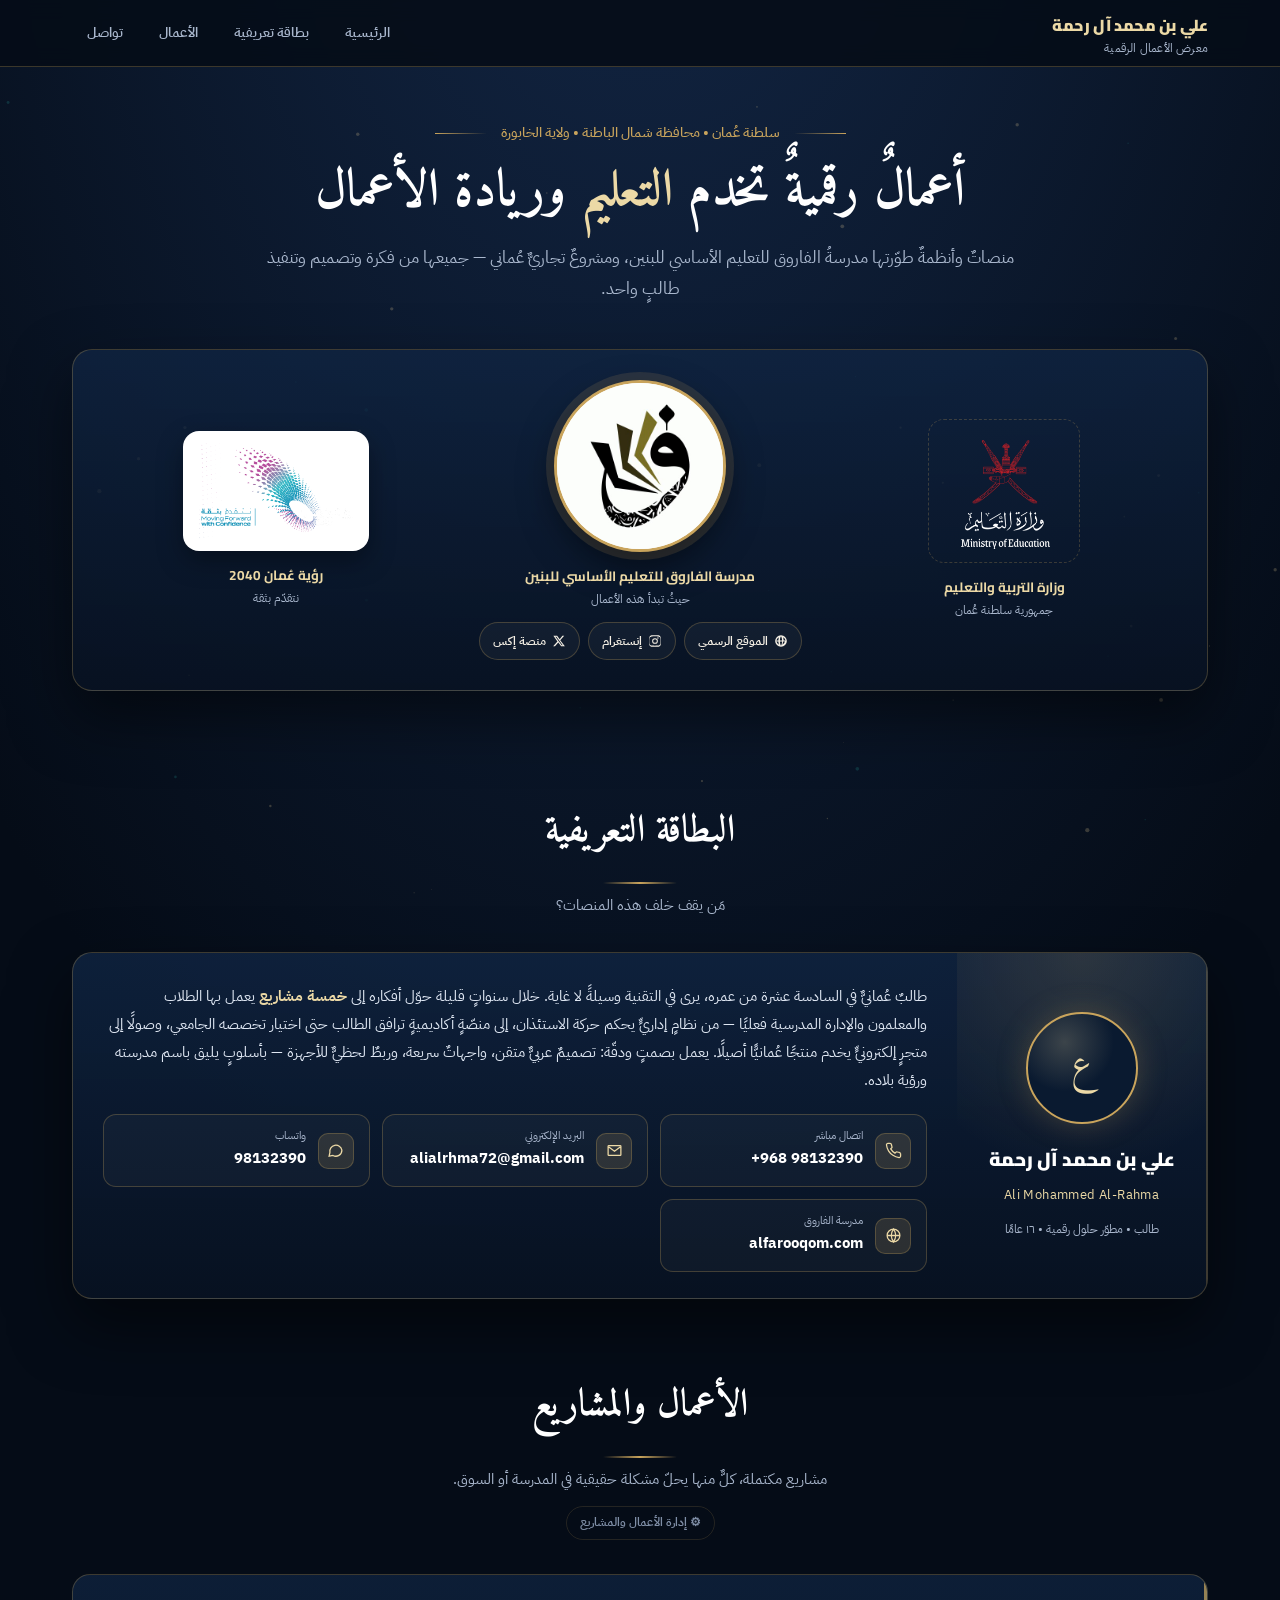
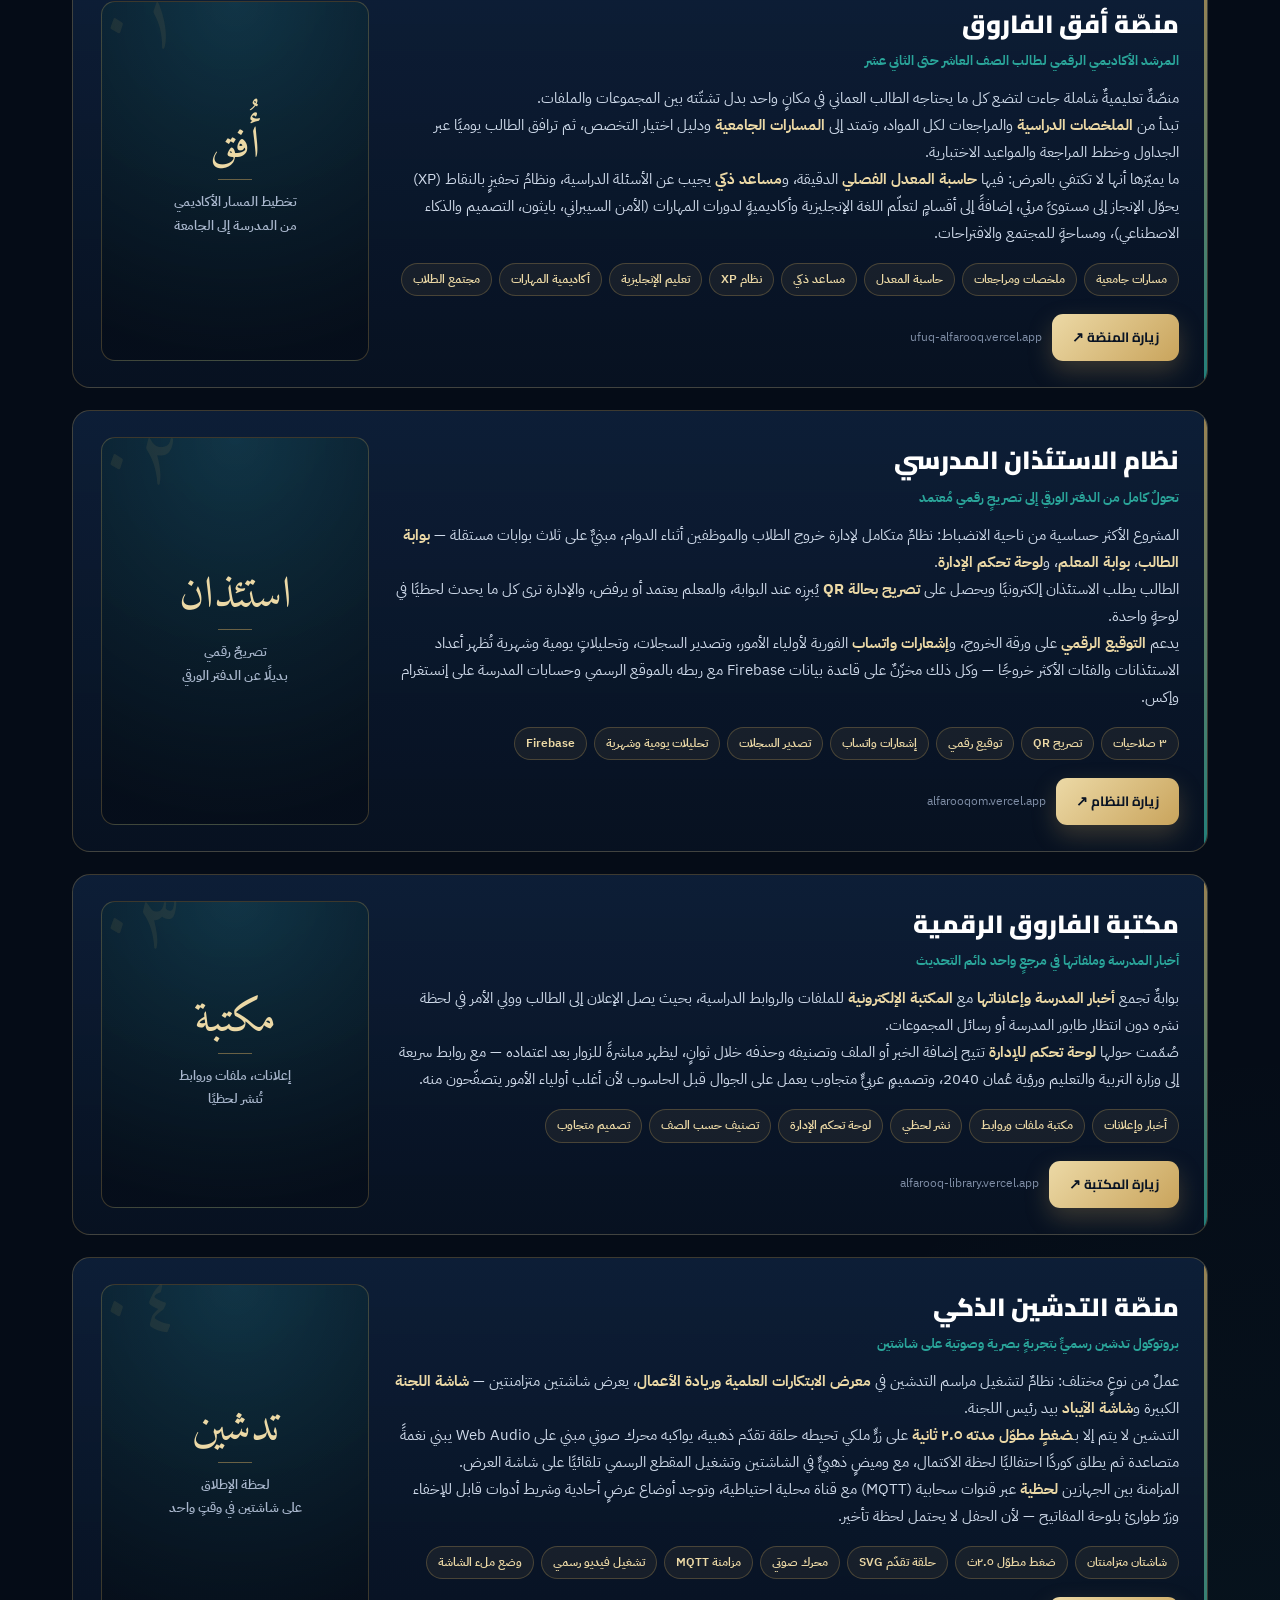
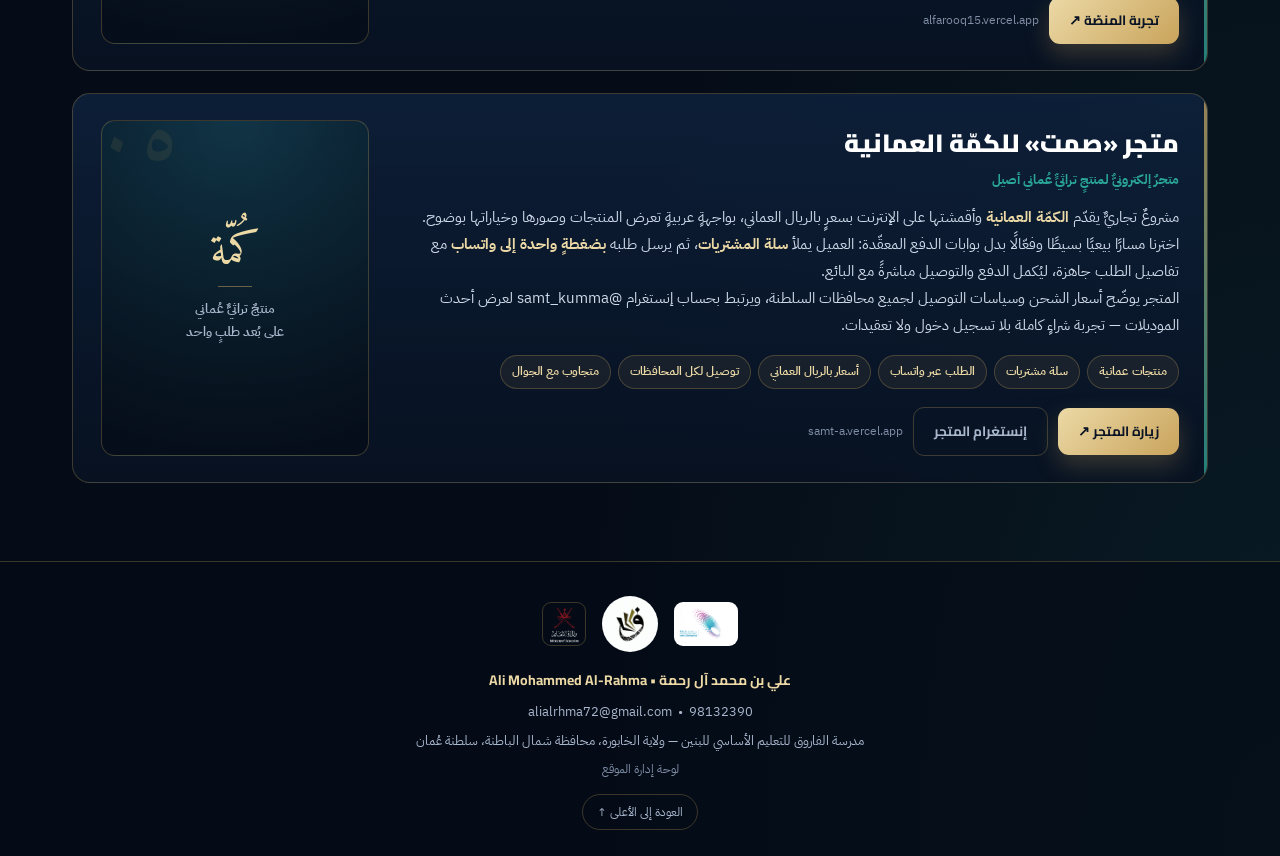
<file: Alfarooq-Portfolio/index.html>
<!DOCTYPE html>
<html lang="ar" dir="rtl">
<head>
<meta charset="UTF-8" />
<meta name="viewport" content="width=device-width, initial-scale=1.0" />
<title>علي بن محمد آل رحمة | الأعمال الرقمية</title>
<meta name="description" content="معرض أعمال علي بن محمد آل رحمة — حلول رقمية تعليمية وتجارية لمدرسة الفاروق للتعليم الأساسي للبنين بولاية الخابورة في سلطنة عُمان." />
<link rel="preconnect" href="https://fonts.googleapis.com">
<link rel="preconnect" href="https://fonts.gstatic.com" crossorigin>
<link href="https://fonts.googleapis.com/css2?family=Amiri:wght@400;700&family=Cairo:wght@400;600;700;900&family=IBM+Plex+Sans+Arabic:wght@400;500;700&display=swap" rel="stylesheet">
<link rel="stylesheet" href="assets/site.css">
</head>
<body>
<canvas id="dust"></canvas>

<nav>
  <div class="nav-inner">
    <div class="brand">علي بن محمد آل رحمة<span>معرض الأعمال الرقمية</span></div>
    <div class="nav-links">
      <a href="#home">الرئيسية</a>
      <a href="#about">بطاقة تعريفية</a>
      <a href="#works">الأعمال</a>
      <a href="#contact">تواصل</a>
    </div>
  </div>
</nav>

<header class="hero" id="home">
  <div class="wrap">
    <div class="region">سلطنة عُمان • محافظة شمال الباطنة • ولاية الخابورة</div>
    <h1>أعمالٌ رقميةٌ تخدم <em>التعليم</em> وريادة الأعمال</h1>
    <p class="lead">منصاتٌ وأنظمةٌ طوّرتها مدرسةُ الفاروق للتعليم الأساسي للبنين، ومشروعٌ تجاريٌّ عُماني — جميعها من فكرة وتصميم وتنفيذ طالبٍ واحد.</p>

    <div class="logos rv">
      <div class="logo-cell side">
        <a class="plate plate-dark" href="https://www.moe.gov.om/" target="_blank" rel="noopener" aria-label="وزارة التربية والتعليم">
          <img src="assets/logo-ministry.png" alt="شعار وزارة التربية والتعليم">
        </a>
        <div>
          <div class="logo-label">وزارة التربية والتعليم</div>
          <div class="logo-sub">جمهورية سلطنة عُمان</div>
        </div>
      </div>

      <div class="logo-cell main">
        <div class="plate">
          <img src="assets/logo-alfarooq.jpg" alt="شعار مدرسة الفاروق للتعليم الأساسي للبنين">
        </div>
        <div>
          <div class="logo-label">مدرسة الفاروق للتعليم الأساسي للبنين</div>
          <div class="logo-sub">حيثُ تبدأ هذه الأعمال</div>
        </div>
        <div class="social">
          <a href="https://alfarooqom.com/" target="_blank" rel="noopener">
            <svg viewBox="0 0 24 24"><path d="M12 2a10 10 0 100 20 10 10 0 000-20zm7.9 9h-3.4a15.6 15.6 0 00-1.1-5.3A8 8 0 0119.9 11zM12 4c.9 1.3 1.7 3.5 1.9 7h-3.8c.2-3.5 1-5.7 1.9-7zM4.1 13h3.4c.1 2 .5 3.8 1.1 5.3A8 8 0 014.1 13zm3.4-2H4.1a8 8 0 014.5-5.3A15.6 15.6 0 007.5 11zM12 20c-.9-1.3-1.7-3.5-1.9-7h3.8c-.2 3.5-1 5.7-1.9 7zm2.4-1.7c.6-1.5 1-3.3 1.1-5.3h3.4a8 8 0 01-4.5 5.3z"/></svg>
            الموقع الرسمي
          </a>
          <a href="https://www.instagram.com/edugovnbt2403/?hl=ar" target="_blank" rel="noopener">
            <svg viewBox="0 0 24 24"><path d="M12 2.2c3.2 0 3.6 0 4.9.1 1.2.1 1.8.2 2.2.4.6.2 1 .5 1.4.9.4.4.7.8.9 1.4.2.4.4 1 .4 2.2.1 1.3.1 1.7.1 4.9s0 3.6-.1 4.9c0 1.2-.2 1.8-.4 2.2-.2.6-.5 1-.9 1.4-.4.4-.8.7-1.4.9-.4.2-1 .4-2.2.4-1.3.1-1.7.1-4.9.1s-3.6 0-4.9-.1c-1.2 0-1.8-.2-2.2-.4-.6-.2-1-.5-1.4-.9-.4-.4-.7-.8-.9-1.4-.2-.4-.4-1-.4-2.2C2.2 15.6 2.2 15.2 2.2 12s0-3.6.1-4.9c0-1.2.2-1.8.4-2.2.2-.6.5-1 .9-1.4.4-.4.8-.7 1.4-.9.4-.2 1-.4 2.2-.4C8.4 2.2 8.8 2.2 12 2.2zm0 1.8c-3.1 0-3.5 0-4.7.1-1.1 0-1.7.2-2.1.4-.5.2-.9.4-1.2.8-.4.4-.6.7-.8 1.2-.2.4-.3 1-.4 2.1C2.6 9.8 2.6 10.2 2.6 12s0 2.2.1 3.4c0 1.1.2 1.7.4 2.1.2.5.4.9.8 1.2.4.4.7.6 1.2.8.4.2 1 .3 2.1.4 1.2.1 1.6.1 4.7.1s3.5 0 4.7-.1c1.1 0 1.7-.2 2.1-.4.5-.2.9-.4 1.2-.8.4-.4.6-.7.8-1.2.2-.4.3-1 .4-2.1.1-1.2.1-1.6.1-3.4s0-2.2-.1-3.4c0-1.1-.2-1.7-.4-2.1-.2-.5-.4-.9-.8-1.2-.4-.4-.7-.6-1.2-.8-.4-.2-1-.3-2.1-.4-1.2-.1-1.6-.1-4.7-.1zm0 3.1a4.9 4.9 0 110 9.8 4.9 4.9 0 010-9.8zm0 8.1a3.2 3.2 0 100-6.4 3.2 3.2 0 000 6.4zm6.2-8.3a1.1 1.1 0 11-2.3 0 1.1 1.1 0 012.3 0z"/></svg>
            إنستغرام
          </a>
          <a href="https://x.com/EduGovNbt2403?lang=ar" target="_blank" rel="noopener">
            <svg viewBox="0 0 24 24"><path d="M17.8 3h3.1l-6.8 7.8L22 21h-6.3l-4.9-6.4L5.1 21H2l7.3-8.3L2.4 3h6.4l4.4 5.8L17.8 3zm-1.1 16.1h1.7L7.5 4.8H5.7l11 14.3z"/></svg>
            منصة إكس
          </a>
        </div>
      </div>

      <div class="logo-cell side">
        <a class="plate" href="https://www.oman2040.om/" target="_blank" rel="noopener" aria-label="رؤية عُمان 2040">
          <img src="assets/logo-vision2040.png" alt="شعار رؤية عُمان 2040 — نتقدم بثقة">
        </a>
        <div>
          <div class="logo-label">رؤية عُمان 2040</div>
          <div class="logo-sub">نتقدّم بثقة</div>
        </div>
      </div>
    </div>
  </div>
</header>

<main class="wrap">

  <section class="sec" id="about">
    <div class="sec-head rv">
      <h2>البطاقة التعريفية</h2>
      <div class="rule"></div>
      <p>مَن يقف خلف هذه المنصات؟</p>
    </div>

    <div class="idcard rv">
      <div class="id-side">
        <div class="monogram">ع</div>
        <div class="ar">علي بن محمد آل رحمة</div>
        <div class="en">Ali Mohammed Al-Rahma</div>
        <div class="role">طالب • مطوّر حلول رقمية • ١٦ عامًا</div>
      </div>
      <div class="id-body">
        <p class="bio">
          طالبٌ عُمانيٌّ في السادسة عشرة من عمره، يرى في التقنية وسيلةً لا غاية. خلال سنواتٍ قليلة حوّل أفكاره إلى <strong>خمسة مشاريع</strong>
          يعمل بها الطلاب والمعلمون والإدارة المدرسية فعليًا — من نظامٍ إداريٍّ يحكم حركة الاستئذان، إلى منصّةٍ أكاديميةٍ ترافق الطالب حتى اختيار تخصصه الجامعي،
          وصولًا إلى متجرٍ إلكترونيٍّ يخدم منتجًا عُمانيًّا أصيلًا.
          يعمل بصمتٍ ودقّة: تصميمٌ عربيٌّ متقن، واجهاتٌ سريعة، وربطٌ لحظيٌّ للأجهزة — بأسلوبٍ يليق باسم مدرسته ورؤية بلاده.
        </p>
        <div class="contacts" id="contact">
          <a class="contact" href="tel:+96898132390">
            <span class="ic"><svg viewBox="0 0 24 24"><path d="M22 16.9v3a2 2 0 01-2.2 2 19.8 19.8 0 01-8.6-3.1 19.5 19.5 0 01-6-6A19.8 19.8 0 012.1 4.2 2 2 0 014.1 2h3a2 2 0 012 1.7c.1 1 .4 1.9.7 2.8a2 2 0 01-.5 2.1L8.1 9.7a16 16 0 006 6l1.1-1.1a2 2 0 012.1-.5c.9.3 1.8.6 2.8.7a2 2 0 011.7 2z"/></svg></span>
            <span><small>اتصال مباشر</small><b>‎+968 98132390</b></span>
          </a>
          <a class="contact" href="mailto:alialrhma72@gmail.com">
            <span class="ic"><svg viewBox="0 0 24 24"><path d="M4 5h16a1 1 0 011 1v12a1 1 0 01-1 1H4a1 1 0 01-1-1V6a1 1 0 011-1zm0 2l8 6 8-6"/></svg></span>
            <span><small>البريد الإلكتروني</small><b>alialrhma72@gmail.com</b></span>
          </a>
          <a class="contact" href="https://wa.me/96898132390" target="_blank" rel="noopener">
            <span class="ic"><svg viewBox="0 0 24 24"><path d="M21 11.5a8.5 8.5 0 01-12.6 7.5L3 20l1.1-5.2A8.5 8.5 0 1121 11.5z"/></svg></span>
            <span><small>واتساب</small><b>98132390</b></span>
          </a>
          <a class="contact" href="https://alfarooqom.com/" target="_blank" rel="noopener">
            <span class="ic"><svg viewBox="0 0 24 24"><circle cx="12" cy="12" r="9"/><path d="M3 12h18M12 3a15 15 0 010 18 15 15 0 010-18z"/></svg></span>
            <span><small>مدرسة الفاروق</small><b>alfarooqom.com</b></span>
          </a>
        </div>
      </div>
    </div>
  </section>

  <section class="sec" id="works">
    <div class="sec-head rv">
      <h2>الأعمال والمشاريع</h2>
      <div class="rule"></div>
      <p>مشاريع مكتملة، كلٌّ منها يحلّ مشكلة حقيقية في المدرسة أو السوق.</p>
      <a class="manage" href="admin.html">⚙ إدارة الأعمال والمشاريع</a>
    </div>
    <div class="works" id="worksMount"></div>
  </section>
</main>

<footer>
  <div class="wrap">
    <div class="f-logos">
      <img src="assets/logo-vision2040.png" alt="رؤية عُمان 2040">
      <img class="round" src="assets/logo-alfarooq-sm.jpg" alt="مدرسة الفاروق">
      <img class="on-dark" src="assets/logo-ministry.png" alt="وزارة التربية والتعليم">
    </div>
    <div class="made">علي بن محمد آل رحمة • Ali Mohammed Al-Rahma</div>
    <p>
      <a href="tel:+96898132390" style="text-decoration:none">98132390</a> &nbsp;•&nbsp;
      <a href="mailto:alialrhma72@gmail.com" style="text-decoration:none">alialrhma72@gmail.com</a>
    </p>
    <p style="margin-top:6px">مدرسة الفاروق للتعليم الأساسي للبنين — ولاية الخابورة، محافظة شمال الباطنة، سلطنة عُمان</p>
    <p style="margin-top:6px;font-size:11.5px"><a href="admin.html" style="color:#7f8ea6;text-decoration:none">لوحة إدارة الموقع</a></p>
    <a class="top" href="#home">العودة إلى الأعلى ↑</a>
  </div>
</footer>

<script src="assets/site.js"></script>
<script src="assets/works.js"></script>
<script>
  renderWorks(window.PORTFOLIO.works, document.getElementById('worksMount'));
  observeReveal(document);
  startDust();
</script>
</body>
</html>
</file>
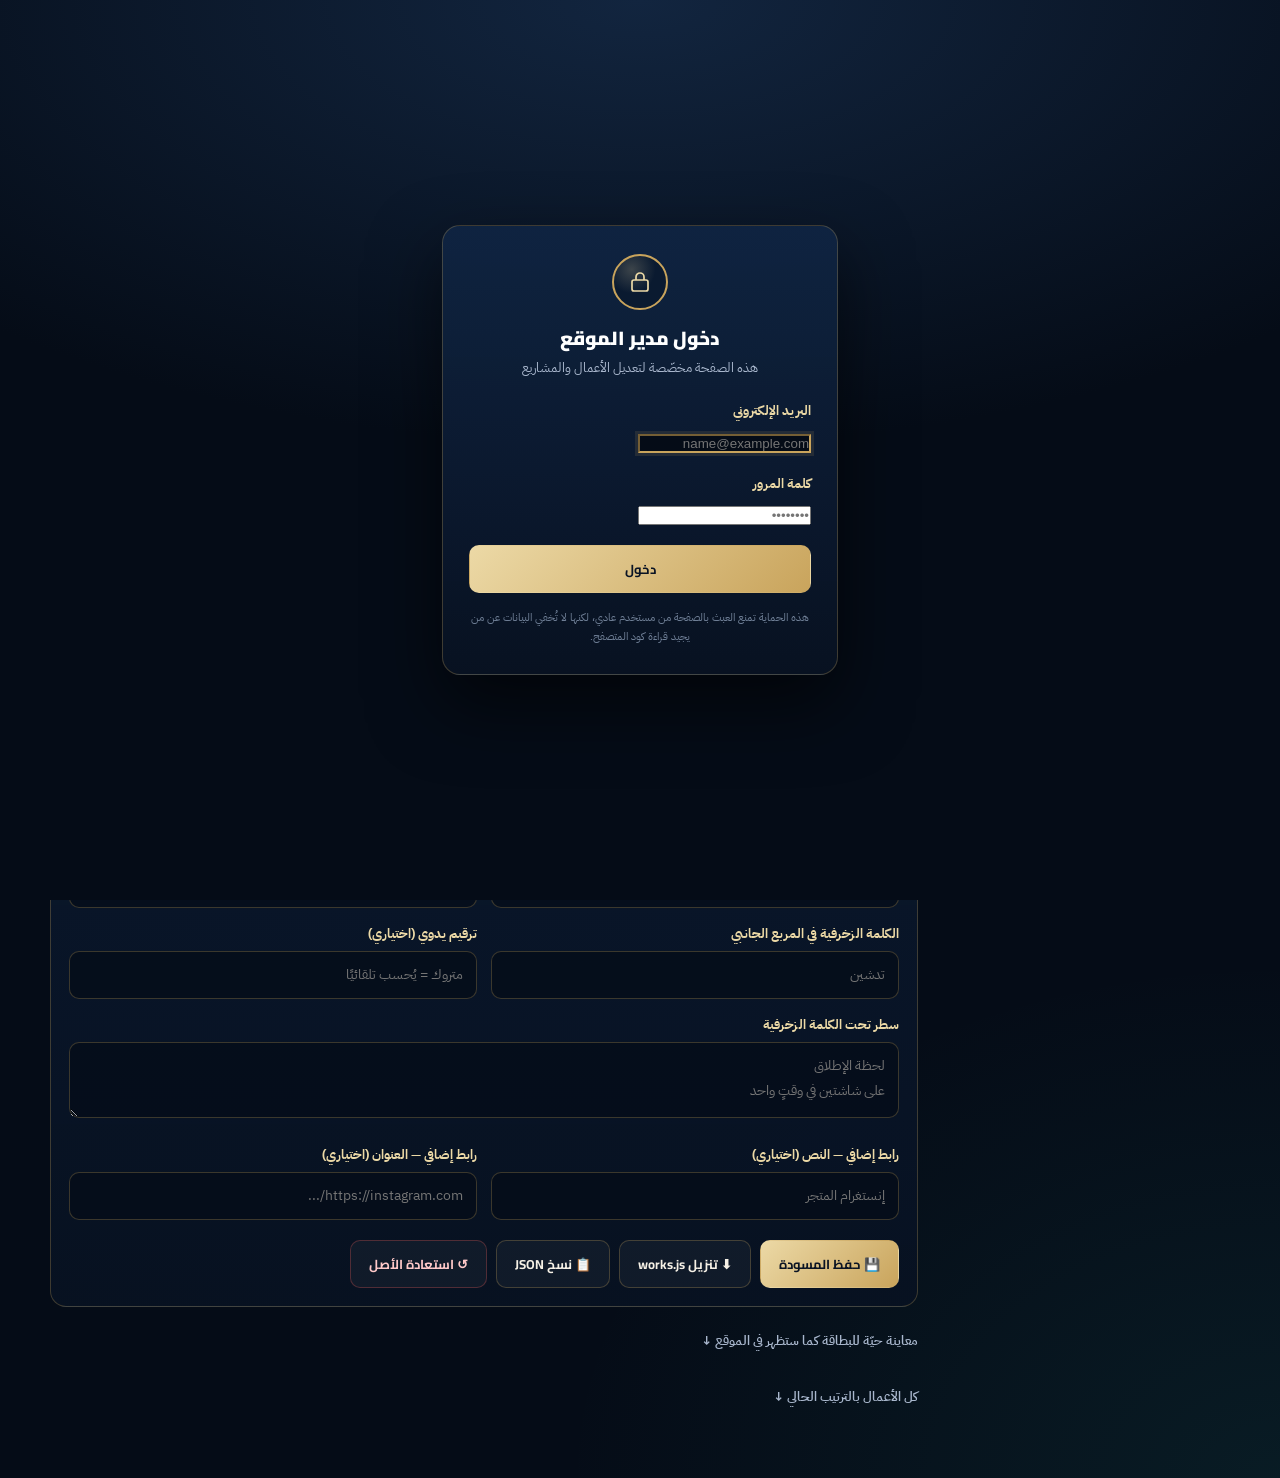
<file: Alfarooq-Portfolio/admin.html>
<!DOCTYPE html>
<html lang="ar" dir="rtl">
<head>
<meta charset="UTF-8" />
<meta name="viewport" content="width=device-width, initial-scale=1.0" />
<title>إدارة الأعمال | علي بن محمد آل رحمة</title>
<meta name="robots" content="noindex" />
<link rel="preconnect" href="https://fonts.googleapis.com">
<link rel="preconnect" href="https://fonts.gstatic.com" crossorigin>
<link href="https://fonts.googleapis.com/css2?family=Amiri:wght@400;700&family=Cairo:wght@400;600;700;900&family=IBM+Plex+Sans+Arabic:wght@400;500;700&display=swap" rel="stylesheet">
<link rel="stylesheet" href="assets/site.css">
<style>
  .adm{padding:26px 0 60px}
  .adm-top{display:flex;align-items:center;justify-content:space-between;gap:14px;flex-wrap:wrap;padding-bottom:16px;border-bottom:1px solid var(--line);margin-bottom:22px}
  .adm-top h1{font-family:var(--display);font-size:22px;font-weight:900;margin:0}
  .adm-top .sub{font-size:12.5px;color:var(--mute)}
  .back{font-size:13px;font-weight:600;color:var(--gold-hi);text-decoration:none;border:1px solid var(--line);padding:8px 16px;border-radius:10px;transition:.2s}
  .back:hover{background:rgba(201,164,92,.12);border-color:var(--gold)}
  .layout{display:grid;grid-template-columns:290px 1fr;gap:22px;align-items:start}
  .card{border:1px solid var(--line);border-radius:16px;background:linear-gradient(180deg,rgba(16,37,67,.72),rgba(8,18,34,.9));padding:18px}
  .card h2{font-family:var(--display);font-size:15px;font-weight:900;color:var(--gold-hi);margin-bottom:14px}
  .hint{font-size:12px;color:var(--mute);line-height:1.9}
  .hint b{color:var(--gold-hi)}
  ol.list{list-style:none;display:flex;flex-direction:column;gap:7px;margin-bottom:14px}
  ol.list li{display:flex;align-items:center;gap:8px;padding:9px 11px;border:1px solid var(--line);border-radius:11px;background:rgba(255,255,255,.03);cursor:pointer;transition:.18s}
  ol.list li:hover{border-color:var(--gold)}
  ol.list li.on{border-color:var(--gold-hi);background:rgba(201,164,92,.16);box-shadow:0 0 0 1px var(--gold) inset}
  ol.list .t{flex:1;min-width:0;font-size:13px;font-weight:700;color:#fff;white-space:nowrap;overflow:hidden;text-overflow:ellipsis}
  ol.list .n{font-size:11px;color:var(--mute);font-family:var(--serif);min-width:18px}
  .mini{border:1px solid var(--line);background:transparent;color:var(--mute);width:26px;height:26px;border-radius:7px;cursor:pointer;font-size:13px;line-height:1;transition:.18s;flex:none}
  .mini:hover{color:#fff;border-color:var(--gold);background:rgba(201,164,92,.15)}
  .mini.del:hover{color:#ffd9d9;border-color:#b04a4a;background:rgba(176,74,74,.2)}
  .grid2{display:grid;grid-template-columns:1fr 1fr;gap:14px}
  .field{margin-bottom:14px}
  .field label{display:block;font-size:12.5px;font-weight:700;color:var(--gold-hi);margin-bottom:6px}
  .field small{display:block;font-size:11px;color:#7f8ea6;margin-top:4px}
  input[type=text],input[type=url],textarea{width:100%;font:400 13.5px var(--ui);color:#fff;background:rgba(5,12,23,.7);
    border:1px solid var(--line);border-radius:10px;padding:11px 13px;transition:.18s;line-height:1.8}
  input:focus,textarea:focus{outline:none;border-color:var(--gold);background:rgba(5,12,23,.95);box-shadow:0 0 0 3px rgba(201,164,92,.13)}
  textarea{resize:vertical;min-height:76px}
  textarea.tall{min-height:190px}
  .bar{display:flex;gap:9px;flex-wrap:wrap;margin-top:6px}
  .b{font:700 13px var(--display);padding:11px 18px;border-radius:10px;border:1px solid var(--line);background:rgba(255,255,255,.04);color:var(--ivory);cursor:pointer;transition:.2s}
  .b:hover{border-color:var(--gold);background:rgba(201,164,92,.14)}
  .b.gold{background:linear-gradient(135deg,var(--gold-hi),var(--gold));color:#0a1424;border-color:transparent}
  .b.gold:hover{transform:translateY(-2px);box-shadow:0 10px 24px rgba(201,164,92,.35)}
  .b.danger{color:#ffc9c9;border-color:rgba(176,74,74,.4)}
  .b.danger:hover{background:rgba(176,74,74,.2);border-color:#b04a4a}
  .prevwrap{margin-top:22px}
  .prevhead{font-size:12.5px;color:var(--mute);margin-bottom:10px;font-weight:600}
  #toast{position:fixed;inset-inline-end:20px;bottom:20px;z-index:99;background:#0f2740;border:1px solid var(--gold);color:#fff;
    padding:13px 20px;border-radius:12px;font-size:13.5px;font-weight:600;box-shadow:0 14px 34px rgba(0,0,0,.5);
    opacity:0;transform:translateY(14px);transition:.3s;pointer-events:none}
  #toast.show{opacity:1;transform:none}
  .steps{counter-reset:s;display:grid;gap:9px;margin:0;padding:0;list-style:none}
  .steps li{counter-increment:s;position:relative;padding-inline-start:30px;font-size:12.5px;color:var(--mute);line-height:1.8}
  .steps li::before{content:counter(s);position:absolute;inset-inline-start:0;top:2px;width:21px;height:21px;border-radius:50%;
    display:grid;place-items:center;background:rgba(201,164,92,.16);border:1px solid var(--line);color:var(--gold-hi);font-size:11px;font-weight:700}
  .steps b{color:#fff}
  /* ===== بوابة الدخول ===== */
  #gate{position:fixed;inset:0;z-index:100;display:grid;place-items:center;padding:22px;
    background:radial-gradient(120% 80% at 50% 0%,#12253f 0%,#050c17 62%)}
  #gate.gone{display:none}
  .gate-card{width:100%;max-width:396px;border:1px solid var(--line);border-radius:18px;padding:28px 26px;text-align:center;
    background:linear-gradient(180deg,rgba(16,37,67,.92),rgba(8,18,34,.97));box-shadow:0 30px 70px rgba(0,0,0,.6)}
  .gate-lock{width:56px;height:56px;margin:0 auto 14px;border-radius:50%;display:grid;place-items:center;
    border:2px solid var(--gold);background:radial-gradient(circle at 34% 26%,rgba(236,217,166,.22),transparent 46%),#0a1a30}
  .gate-lock svg{width:24px;height:24px;stroke:var(--gold-hi);fill:none;stroke-width:1.7}
  .gate-card h1{font-family:var(--display);font-size:19px;font-weight:900;color:#fff;margin-bottom:4px}
  .gsub{font-size:12.5px;color:var(--mute);margin-bottom:20px}
  .gate-card .field{text-align:start}
  #gateErr{display:none;margin-bottom:14px;padding:9px 12px;border-radius:9px;font-size:12.5px;font-weight:600;text-align:start;
    border:1px solid rgba(176,74,74,.5);background:rgba(176,74,74,.14);color:#ffd7d7}
  #gateErr.show{display:block}
  .gate-card .b{width:100%}
  .gate-note{margin-top:16px;font-size:11px;color:#6f7f96;line-height:1.7}
  @media (max-width:900px){.layout{grid-template-columns:1fr}.grid2{grid-template-columns:1fr}}
</style>
</head>
<body>

<div id="gate">
  <form class="gate-card" id="gateForm" autocomplete="off">
    <div class="gate-lock"><svg viewBox="0 0 24 24"><rect x="4" y="10" width="16" height="11" rx="2"/><path d="M8 10V7a4 4 0 018 0v3"/></svg></div>
    <h1>دخول مدير الموقع</h1>
    <div class="gsub">هذه الصفحة مخصّصة لتعديل الأعمال والمشاريع</div>
    <div id="gateErr">البريد الإلكتروني أو كلمة المرور غير صحيحة.</div>
    <div class="field">
      <label for="gEmail">البريد الإلكتروني</label>
      <input type="email" id="gEmail" placeholder="name@example.com" autocomplete="username" required>
    </div>
    <div class="field">
      <label for="gPass">كلمة المرور</label>
      <input type="password" id="gPass" placeholder="••••••••" autocomplete="current-password" required>
    </div>
    <button class="b gold" type="submit">دخول</button>
    <div class="gate-note">هذه الحماية تمنع العبث بالصفحة من مستخدم عادي، لكنها لا تُخفي البيانات عن من يجيد قراءة كود المتصفح.</div>
  </form>
</div>

<nav>
  <div class="nav-inner">
    <div class="brand">لوحة إدارة الموقع<span>تعديل وإضافة الأعمال والمشاريع</span></div>
    <div class="nav-links"><a href="index.html#works">→ عرض الموقع</a></div>
  </div>
</nav>

<main class="wrap adm">
  <div class="adm-top">
    <div>
      <h1>إدارة الأعمال والمشاريع</h1>
      <div class="sub">عدّل هنا، ثم نزّل ملف <b style="color:var(--gold-hi)">works.js</b> واستبدله داخل مجلد <b style="color:var(--gold-hi)">assets</b> واعمل نشر من جديد.</div>
    </div>
    <div style="display:flex;gap:10px;align-items:center;flex-wrap:wrap">
      <span class="hint" style="font-size:11.5px">أنت داخل كـ <b id="whoami">مدير</b></span>
      <a class="back" href="index.html#works">رجوع إلى الموقع</a>
      <button class="back" type="button" id="logoutBtn">خروج</button>
    </div>
  </div>

  <div class="layout">

    <aside class="card">
      <h2>قائمة الأعمال</h2>
      <ol class="list" id="list"></ol>
      <div class="bar">
        <button class="b gold" id="addBtn">＋ إضافة عمل جديد</button>
      </div>
      <hr style="border:0;border-top:1px solid var(--line);margin:18px 0">
      <h2>كيف أنشر التعديلات؟</h2>
      <ol class="steps">
        <li><b>احفظ المسودة</b> — تُخزَّن في متصفحك فقط ولا تضيع عند الإغلاق.</li>
        <li><b>نزّل works.js</b> — ملف البيانات الجاهز.</li>
        <li><b>استبدل</b> ملف <span class="url">assets/works.js</span> في مجلد الموقع بالملف الجديد.</li>
        <li><b>أعد النشر</b> على Vercel — يظهر التعديل للجميع.</li>
      </ol>
      <p class="hint" style="margin-top:14px">هذه الصفحة تعمل محليًا في متصفحك؛ لا يمكن لأي زائر تغيير موقعك من خلالها، لأنها لا تصل إلى السيرفر.</p>
    </aside>

    <section>
      <div class="card">
        <h2 id="formTitle">تفاصيل العمل</h2>

        <div class="field">
          <label for="f_title">اسم العمل</label>
          <input type="text" id="f_title" placeholder="مثال: منصّة أفق الفاروق">
        </div>

        <div class="field">
          <label for="f_tagline">الوصف المختصر (سطر واحد تحت الاسم)</label>
          <input type="text" id="f_tagline" placeholder="مثال: المرشد الأكاديمي الرقمي لطالب الصف العاشر حتى الثاني عشر">
        </div>

        <div class="field">
          <label for="f_desc">الوصف التفصيلي</label>
          <textarea class="tall" id="f_desc" placeholder="اكتب فقرات الوصف…"></textarea>
          <small>اترك سطرًا فارغًا بين الفقرات. ضع نجمتين حول أي كلمة لتصبح <b style="color:var(--gold-hi)">بارزة بالذهبي</b>: <span class="url">**كلمة**</span></small>
        </div>

        <div class="field">
          <label for="f_chips">الميزات (سِم/بطاقة لكل سطر)</label>
          <textarea id="f_chips" placeholder="مسارات جامعية&#10;حاسبة المعدل&#10;نظام XP"></textarea>
        </div>

        <div class="grid2">
          <div class="field">
            <label for="f_url">رابط الموقع</label>
            <input type="url" id="f_url" placeholder="https://...">
          </div>
          <div class="field">
            <label for="f_btn">نص الزر</label>
            <input type="text" id="f_btn" placeholder="زيارة الموقع">
          </div>
        </div>

        <div class="grid2">
          <div class="field">
            <label for="f_glyph">الكلمة الزخرفية في المربع الجانبي</label>
            <input type="text" id="f_glyph" placeholder="تدشين">
          </div>
          <div class="field">
            <label for="f_num">ترقيم يدوي (اختياري)</label>
            <input type="text" id="f_num" placeholder="متروك = يُحسب تلقائيًا">
          </div>
        </div>

        <div class="field">
          <label for="f_caption">سطر تحت الكلمة الزخرفية</label>
          <textarea id="f_caption" placeholder="لحظة الإطلاق&#10;على شاشتين في وقتٍ واحد"></textarea>
        </div>

        <div class="grid2">
          <div class="field">
            <label for="f_xlabel">رابط إضافي — النص (اختياري)</label>
            <input type="text" id="f_xlabel" placeholder="إنستغرام المتجر">
          </div>
          <div class="field">
            <label for="f_xurl">رابط إضافي — العنوان (اختياري)</label>
            <input type="url" id="f_xurl" placeholder="https://instagram.com/...">
          </div>
        </div>

        <div class="bar">
          <button class="b gold" id="saveBtn">💾 حفظ المسودة</button>
          <button class="b" id="dlBtn">⬇ تنزيل works.js</button>
          <button class="b" id="copyBtn">📋 نسخ JSON</button>
          <button class="b danger" id="resetBtn">↺ استعادة الأصل</button>
        </div>
      </div>

      <div class="prevwrap">
        <div class="prevhead">معاينة حيّة للبطاقة كما ستظهر في الموقع ↓</div>
        <div class="works" id="preview"></div>
      </div>

      <div class="prevwrap">
        <div class="prevhead">كل الأعمال بالترتيب الحالي ↓</div>
        <div class="works" id="previewAll"></div>
      </div>
    </section>

  </div>
</main>

<div id="toast"></div>

<script src="assets/site.js"></script>
<script src="assets/works.js"></script>
<script>
const KEY = 'alfarooq_portfolio_draft_v1';
const ORIGINAL = JSON.parse(JSON.stringify(window.PORTFOLIO.works || []));

function draft() {
  try { const d = localStorage.getItem(KEY); return d ? JSON.parse(d) : null; } catch (e) { return null; }
}
function blank() {
  return { title: 'عمل جديد', tagline: 'وصف مختصر يظهر تحت الاسم', desc: 'اكتب الوصف التفصيلي هنا…', chips: [], url: 'https://', btn: 'زيارة الموقع', glyph: 'عمل', caption: 'سطر وصفي قصير' };
}

let works = draft() || JSON.parse(JSON.stringify(ORIGINAL));
let sel = 0;

const $ = id => document.getElementById(id);
const F = {
  title: $('f_title'), tagline: $('f_tagline'), desc: $('f_desc'), chips: $('f_chips'),
  url: $('f_url'), btn: $('f_btn'), glyph: $('f_glyph'), num: $('f_num'),
  caption: $('f_caption'), xlabel: $('f_xlabel'), xurl: $('f_xurl')
};

function toast(msg) {
  const t = $('toast'); t.textContent = msg; t.classList.add('show');
  clearTimeout(toast._i); toast._i = setTimeout(() => t.classList.remove('show'), 2600);
}

function renderList() {
  $('list').innerHTML = works.map((w, i) => `
    <li data-i="${i}" class="${i === sel ? 'on' : ''}">
      <span class="n">${i + 1}</span>
      <span class="t">${esc(w.title || 'بدون اسم')}</span>
      <button class="mini" data-act="up" title="تحريك لأعلى">▲</button>
      <button class="mini" data-act="down" title="تحريك لأسفل">▼</button>
      <button class="mini" data-act="dup" title="تكرار">⧉</button>
      <button class="mini del" data-act="del" title="حذف">✕</button>
    </li>`).join('');
}

function fillForm() {
  const w = works[sel];
  if (!w) return;
  F.title.value = w.title || ''; F.tagline.value = w.tagline || ''; F.desc.value = w.desc || '';
  F.chips.value = (w.chips || []).join('\n'); F.url.value = w.url || ''; F.btn.value = w.btn || '';
  F.glyph.value = w.glyph || ''; F.num.value = w.num || ''; F.caption.value = w.caption || '';
  F.xlabel.value = (w.extra && w.extra.label) || ''; F.xurl.value = (w.extra && w.extra.url) || '';
  $('formTitle').textContent = 'تفاصيل العمل رقم ' + (sel + 1);
}

function readForm() {
  const w = works[sel]; if (!w) return;
  w.title = F.title.value.trim();
  w.tagline = F.tagline.value.trim();
  w.desc = F.desc.value.trim();
  w.chips = F.chips.value.split(/[\n،,]+/).map(s => s.trim()).filter(Boolean);
  w.url = F.url.value.trim();
  w.btn = F.btn.value.trim() || 'زيارة الموقع';
  w.glyph = F.glyph.value.trim();
  w.num = F.num.value.trim();
  w.caption = F.caption.value.trim();
  if (F.xurl.value.trim()) w.extra = { label: F.xlabel.value.trim() || 'رابط إضافي', url: F.xurl.value.trim() };
  else delete w.extra;
}

function renderPreview() {
  readForm();
  $('preview').innerHTML = works[sel] ? renderWork(works[sel], sel) : '<div class="empty">لا يوجد عمل محدد.</div>';
  $('previewAll').innerHTML = works.length ? works.map(renderWork).join('') : '<div class="empty">لا توجد أعمال.</div>';
  document.querySelectorAll('#preview .rv, #previewAll .rv').forEach(e => e.classList.add('in'));
}

function persist(silent) {
  try { localStorage.setItem(KEY, JSON.stringify(works)); if (!silent) toast('✓ تم حفظ المسودة في هذا المتصفح'); }
  catch (e) { toast('تعذّر الحفظ المحلي: ' + e.message); }
}

function fileText() {
  return '/* بيانات الأعمال والمشاريع — عدّلها من صفحة admin.html ثم نزّل هذا الملف واستبدله في assets/ */\n'
    + 'window.PORTFOLIO = ' + JSON.stringify({ works }, null, 2) + ';\n';
}

/* ===== أحداث ===== */
$('list').addEventListener('click', e => {
  const li = e.target.closest('li[data-i]'); if (!li) return;
  const i = +li.dataset.i, act = e.target.dataset.act;
  if (act === 'up' && i > 0) { [works[i - 1], works[i]] = [works[i], works[i - 1]]; sel = i - 1; }
  else if (act === 'down' && i < works.length - 1) { [works[i + 1], works[i]] = [works[i], works[i + 1]]; sel = i + 1; }
  else if (act === 'dup') { works.splice(i + 1, 0, JSON.parse(JSON.stringify(works[i]))); sel = i + 1; }
  else if (act === 'del') {
    if (!confirm('حذف العمل «' + (works[i].title || '') + '»؟')) return;
    works.splice(i, 1); sel = Math.max(0, Math.min(sel, works.length - 1));
  }
  else sel = i;
  persist(true); renderList(); fillForm(); renderPreview();
});

Object.values(F).forEach(el => el.addEventListener('input', () => { renderPreview(); persist(true); renderList(); }));

$('addBtn').onclick = () => { works.push(blank()); sel = works.length - 1; persist(true); renderList(); fillForm(); renderPreview(); $('f_title').focus(); };

$('saveBtn').onclick = () => { persist(); renderList(); };

$('dlBtn').onclick = () => {
  readForm();
  const a = document.createElement('a');
  a.href = URL.createObjectURL(new Blob([fileText()], { type: 'text/javascript;charset=utf-8' }));
  a.download = 'works.js'; a.click();
  setTimeout(() => URL.revokeObjectURL(a.href), 4000);
  toast('✓ تم تنزيل works.js — استبدله في مجلد assets');
};

$('copyBtn').onclick = async () => {
  readForm();
  try { await navigator.clipboard.writeText(fileText()); toast('✓ تم نسخ البيانات'); }
  catch (e) { toast('تعذّر النسخ التلقائي — استخدم زر التنزيل'); }
};

$('resetBtn').onclick = () => {
  if (!confirm('استعادة الأعمال الأصلية والتخلي عن كل تعديلاتك المحفوظة؟')) return;
  works = JSON.parse(JSON.stringify(ORIGINAL)); sel = 0;
  persist(true); renderList(); fillForm(); renderPreview(); toast('↺ تمت الاستعادة');
};

/* ===== بوابة الدخول ===== */
const SES = 'alfarooq_admin_session_v1';
const EH = '37d0e71904276ab5f281b4b9ac329e7da2b9fb52b429dd66a91a6cc254c94ea4'; // SHA-256 للبريد بعد التطبيع
const PH = '46d5e4b23c775ee8839c20304525d76f547442f3ccb95744e12a5868784b2690'; // SHA-256 لكلمة المرور

const sha256 = async s => {
  const buf = await crypto.subtle.digest('SHA-256', new TextEncoder().encode(s));
  return Array.from(new Uint8Array(buf)).map(b => b.toString(16).padStart(2, '0')).join('');
};
const normEmail = s => s.normalize('NFKC').trim().toLowerCase();

function unlock() {
  $('gate').classList.add('gone');
  startAdmin();
}

$('gateForm').addEventListener('submit', async e => {
  e.preventDefault();
  const err = $('gateErr');
  err.classList.remove('show');
  if (!window.crypto || !crypto.subtle) { err.textContent = 'متصفحك لا يدعم التحقق الآمن — جرّب متصفحًا آخر.'; err.classList.add('show'); return; }
  const [em, pw] = await Promise.all([sha256(normEmail($('gEmail').value)), sha256($('gPass').value.trim())]);
  if (em === EH && pw === PH) {
    sessionStorage.setItem(SES, '1');
    unlock();
  } else {
    err.textContent = 'البريد الإلكتروني أو كلمة المرور غير صحيحة.';
    err.classList.add('show');
    $('gPass').value = '';
    $('gPass').focus();
  }
});

$('logoutBtn').onclick = () => { sessionStorage.removeItem(SES); location.reload(); };

function startAdmin() {
  if (draft()) toast('✓ تم استرجاع مسودة محفوظة من قبل');
  renderList(); fillForm(); renderPreview();
}

if (sessionStorage.getItem(SES) === '1') unlock(); else $('gEmail').focus();
</script>
</body>
</html>
</file>
<file: Alfarooq-Portfolio/assets/site.css>
/* ====== Ali Al-Rahma — Portfolio styles (shared by index.html and admin.html) ====== */
:root{
  --ink:#050c17;--navy:#0b1a2f;--navy-2:#102543;--gold:#c9a45c;--gold-hi:#ecd9a6;
  --ivory:#f6f1e6;--mute:#a9b7cd;--teal:#2aa59a;--line:rgba(201,164,92,.28);
  --ui:'IBM Plex Sans Arabic','Cairo',sans-serif;--display:'Cairo',sans-serif;--serif:'Amiri',serif;
}
*{box-sizing:border-box;margin:0;padding:0}
html{scroll-behavior:smooth}
body{
  font-family:var(--ui);color:var(--ivory);background:var(--ink);line-height:1.85;
  background-image:radial-gradient(120% 70% at 50% -10%,#14294a 0%,rgba(5,12,23,0) 60%),
                   radial-gradient(80% 50% at 100% 100%,rgba(42,165,154,.10) 0%,rgba(5,12,23,0) 70%);
  overflow-x:hidden;
}
#dust{position:fixed;inset:0;pointer-events:none;z-index:0;opacity:.5}
.wrap{position:relative;z-index:2;max-width:1180px;margin:0 auto;padding:0 22px}
a{color:inherit}

/* ===== Nav ===== */
nav{position:sticky;top:0;z-index:50;background:rgba(5,12,23,.86);backdrop-filter:blur(10px);border-bottom:1px solid var(--line)}
.nav-inner{max-width:1180px;margin:0 auto;padding:11px 22px;display:flex;align-items:center;justify-content:space-between;gap:14px;flex-wrap:wrap}
.brand{font-family:var(--display);font-weight:900;font-size:16px;color:var(--gold-hi);letter-spacing:.2px}
.brand span{color:var(--mute);font-weight:400;font-family:var(--ui);font-size:12px;display:block;line-height:1.2}
.nav-links{display:flex;gap:6px;flex-wrap:wrap}
.nav-links a{font-size:13.5px;font-weight:600;color:var(--mute);text-decoration:none;padding:7px 14px;border-radius:9px;border:1px solid transparent;transition:.22s}
.nav-links a:hover{color:#fff;background:rgba(201,164,92,.13);border-color:var(--line)}

/* ===== Hero ===== */
header.hero{padding:54px 0 34px;text-align:center}
.region{display:flex;align-items:center;justify-content:center;gap:14px;color:var(--gold);font-size:13.5px;font-weight:500;margin-bottom:8px}
.region::before,.region::after{content:"";width:52px;height:1px;background:linear-gradient(90deg,transparent,var(--gold))}
.region::after{background:linear-gradient(270deg,transparent,var(--gold))}
h1{font-family:var(--serif);font-size:clamp(28px,5vw,52px);font-weight:700;line-height:1.5;color:#fff;margin-bottom:10px}
h1 em{font-style:normal;color:var(--gold-hi)}
.hero p.lead{max-width:760px;margin:0 auto;color:var(--mute);font-size:clamp(14px,1.6vw,17px)}

/* ===== Logo band ===== */
.logos{display:grid;grid-template-columns:1fr auto 1fr;align-items:center;gap:26px;margin:44px auto 8px;padding:30px 26px;
  background:linear-gradient(180deg,rgba(16,37,67,.75),rgba(8,18,34,.85));border:1px solid var(--line);border-radius:20px;
  box-shadow:0 26px 60px rgba(0,0,0,.5)}
.logo-cell{display:flex;flex-direction:column;align-items:center;gap:12px;text-align:center}
.logo-cell.side{justify-self:stretch}
.plate{display:flex;align-items:center;justify-content:center;background:#fff;border-radius:16px;padding:12px 16px;
  box-shadow:0 10px 26px rgba(0,0,0,.35);transition:transform .3s,box-shadow .3s}
.plate:hover{transform:translateY(-4px);box-shadow:0 16px 34px rgba(0,0,0,.45)}
.plate img{height:96px;width:auto;max-width:190px;object-fit:contain;display:block}
/* شعار الوزارة نصُّه أبيض، لذا يُعرض على الخلفية الداكنة مباشرة بلا لوحة بيضاء */
.plate.plate-dark{background:transparent;padding:6px 10px;box-shadow:none;border:1px dashed rgba(201,164,92,.25)}
.plate.plate-dark:hover{box-shadow:none}
.plate.plate-dark img{height:130px}
/* شعار المدرسة: صورة مربعة بخلفية بيضاء — تُملأ الدائرة وتُقصّ حوافها حتى تنسجم مع الفريم الذهبي */
.logo-cell.main .plate{width:172px;height:172px;border-radius:50%;padding:0;overflow:hidden;border:3px solid var(--gold);
  box-shadow:0 0 0 8px rgba(201,164,92,.14),0 14px 34px rgba(0,0,0,.5)}
.logo-cell.main .plate img{width:100%;height:100%;max-width:none;border-radius:50%;object-fit:cover;transform:scale(1.22)}
.logo-label{font-size:13.5px;font-weight:700;color:var(--gold-hi);font-family:var(--display)}
.logo-sub{font-size:11.5px;color:var(--mute)}
.social{display:flex;gap:8px;flex-wrap:wrap;justify-content:center}
.social a{display:inline-flex;align-items:center;gap:6px;font-size:12px;font-weight:600;text-decoration:none;color:var(--ivory);
  padding:7px 13px;border-radius:22px;border:1px solid var(--line);background:rgba(255,255,255,.04);transition:.22s}
.social a:hover{background:var(--gold);color:var(--ink);border-color:var(--gold)}
.social svg{width:14px;height:14px;fill:currentColor}

/* ===== Sections ===== */
.sec{padding:64px 0 8px}
.sec-head{text-align:center;margin-bottom:34px}
.sec-head h2{font-family:var(--serif);font-size:clamp(24px,3.6vw,38px);color:#fff;font-weight:700}
.sec-head p{color:var(--mute);font-size:14.5px;max-width:640px;margin:8px auto 0}
.sec-head .manage{display:inline-flex;align-items:center;gap:6px;margin-top:14px;font-size:11.5px;font-weight:600;color:#7f8ea6;
  text-decoration:none;padding:5px 13px;border-radius:20px;border:1px solid rgba(201,164,92,.16);transition:.22s}
.sec-head .manage:hover{color:var(--gold-hi);border-color:var(--gold);background:rgba(201,164,92,.08)}
.rule{width:74px;height:2px;background:linear-gradient(90deg,transparent,var(--gold),transparent);margin:14px auto 0}

/* ===== ID card ===== */
.idcard{display:grid;grid-template-columns:250px 1fr;gap:0;border:1px solid var(--line);border-radius:20px;overflow:hidden;
  background:linear-gradient(180deg,rgba(16,37,67,.8),rgba(8,18,34,.9));box-shadow:0 26px 60px rgba(0,0,0,.5)}
.id-side{padding:30px 24px;text-align:center;background:radial-gradient(120% 90% at 50% 0%,rgba(201,164,92,.16),transparent 70%);
  border-inline-start:1px solid var(--line);display:flex;flex-direction:column;justify-content:center;gap:6px}
.monogram{width:112px;height:112px;margin:0 auto 12px;border-radius:50%;display:flex;align-items:center;justify-content:center;
  border:2px solid var(--gold);background:radial-gradient(circle at 34% 26%,rgba(236,217,166,.22),transparent 46%),#0a1a30;
  font-family:var(--serif);font-size:38px;color:var(--gold-hi);box-shadow:0 0 30px rgba(201,164,92,.25)}
.id-side .ar{font-family:var(--display);font-weight:900;font-size:19px;color:#fff}
.id-side .en{direction:ltr;font-size:12.5px;color:var(--gold-hi);letter-spacing:.4px}
.id-side .role{font-size:12px;color:var(--mute);margin-top:6px}
.id-body{padding:30px 30px 26px}
.bio{font-size:15px;color:#dfe7f3;margin-bottom:20px}
.bio strong{color:var(--gold-hi)}
.contacts{display:grid;grid-template-columns:repeat(auto-fit,minmax(200px,1fr));gap:12px}
.contact{display:flex;align-items:center;gap:12px;padding:13px 15px;border:1px solid var(--line);border-radius:13px;
  text-decoration:none;background:rgba(255,255,255,.03);transition:.22s}
.contact:hover{border-color:var(--gold-hi);background:rgba(201,164,92,.12);transform:translateY(-2px)}
.contact .ic{width:36px;height:36px;flex:none;border-radius:10px;display:grid;place-items:center;background:rgba(201,164,92,.16);border:1px solid var(--line)}
.contact .ic svg{width:17px;height:17px;stroke:var(--gold-hi);fill:none;stroke-width:1.8}
.contact small{display:block;font-size:11px;color:var(--mute);line-height:1.4}
.contact b{font-size:14.5px;color:#fff;font-weight:700;direction:ltr;display:inline-block;unicode-bidi:isolate}

/* ===== Works ===== */
.works{display:grid;gap:22px}
.work{position:relative;border:1px solid var(--line);border-radius:18px;overflow:hidden;
  background:linear-gradient(180deg,rgba(16,37,67,.72),rgba(8,18,34,.9));transition:border-color .3s,transform .3s,box-shadow .3s}
.work::before{content:"";position:absolute;inset-inline-start:0;top:0;bottom:0;width:3px;background:linear-gradient(180deg,var(--gold),var(--teal));opacity:.75}
.work:hover{transform:translateY(-5px);border-color:rgba(236,217,166,.55);box-shadow:0 26px 54px rgba(0,0,0,.5)}
.work-inner{display:grid;grid-template-columns:1fr 268px;gap:26px;padding:26px 28px}
.num{position:absolute;inset-inline-end:22px;top:12px;font-family:var(--serif);font-size:74px;line-height:1;color:rgba(201,164,92,.10)}
.work h3{font-family:var(--display);font-size:clamp(19px,2.4vw,25px);font-weight:900;color:#fff;margin-bottom:2px}
.tagline{font-size:13px;color:var(--teal);font-weight:700;margin-bottom:12px}
.work p.desc{font-size:14.6px;color:#cfdaea;margin-bottom:16px}
.work p.desc strong{color:var(--gold-hi)}
.chips{display:flex;flex-wrap:wrap;gap:7px;margin-bottom:18px}
.chip{font-size:11.6px;font-weight:600;color:var(--gold-hi);padding:5px 11px;border-radius:20px;border:1px solid var(--line);background:rgba(201,164,92,.08)}
.actions{display:flex;gap:10px;flex-wrap:wrap;align-items:center}
.btn{display:inline-flex;align-items:center;gap:8px;font-size:13.5px;font-weight:700;text-decoration:none;padding:11px 20px;border-radius:11px;transition:.22s;font-family:var(--display)}
.btn-gold{background:linear-gradient(135deg,var(--gold-hi),var(--gold));color:#0a1424;box-shadow:0 10px 24px rgba(201,164,92,.26)}
.btn-gold:hover{transform:translateY(-2px);box-shadow:0 14px 30px rgba(201,164,92,.4)}
.btn-ghost{border:1px solid var(--line);color:var(--mute)}
.btn-ghost:hover{color:#fff;border-color:var(--gold);background:rgba(201,164,92,.1)}
.btn-dim{border:1px solid rgba(255,255,255,.12);color:var(--mute);background:rgba(255,255,255,.03);font-family:var(--ui);font-weight:600;font-size:12.5px;padding:8px 14px}
.btn-dim:hover{color:#fff;border-color:var(--gold)}
.url{font-size:11.5px;color:#7f8ea6;direction:ltr;unicode-bidi:isolate}
.thumb{border-radius:14px;border:1px solid var(--line);background:radial-gradient(120% 100% at 50% 0%,rgba(42,165,154,.18),rgba(6,14,26,.9));
  display:flex;flex-direction:column;align-items:center;justify-content:center;gap:10px;padding:22px 16px;text-align:center;min-height:190px}
.thumb .glyph{font-family:var(--serif);font-size:44px;color:var(--gold-hi);line-height:1}
.thumb .t{font-size:12.5px;color:var(--mute);font-weight:600}
.thumb .dot{width:34px;height:1px;background:var(--gold);opacity:.5}
.empty{border:1px dashed var(--line);border-radius:16px;padding:34px;text-align:center;color:var(--mute);font-size:14px}

/* ===== Footer ===== */
footer{margin-top:70px;border-top:1px solid var(--line);background:rgba(5,12,23,.7);padding:34px 0 26px;text-align:center;position:relative;z-index:2}
footer .f-logos{display:flex;gap:16px;justify-content:center;align-items:center;margin-bottom:16px;flex-wrap:wrap}
footer .f-logos img{height:44px;background:#fff;border-radius:9px;padding:5px}
footer .f-logos img.on-dark{background:transparent;padding:0;border:1px solid var(--line)}
footer .f-logos img.round{height:56px;width:56px;border-radius:50%;object-fit:cover;padding:0}
footer p{font-size:12.8px;color:var(--mute)}
footer .made{font-family:var(--display);font-weight:700;color:var(--gold-hi);font-size:14px;margin-bottom:6px}
.top{display:inline-block;margin-top:14px;font-size:12px;color:var(--mute);text-decoration:none;border:1px solid var(--line);padding:6px 14px;border-radius:20px}
.top:hover{color:#fff;border-color:var(--gold)}

/* ===== Reveal ===== */
.rv{opacity:0;transform:translateY(22px);transition:opacity .7s ease,transform .7s ease}
.rv.in{opacity:1;transform:none}

/* ===== Responsive ===== */
@media (max-width:900px){
  .logos{grid-template-columns:1fr;gap:26px}
  .logo-cell.side{order:2}
  .logo-cell.main{order:1}
  .idcard{grid-template-columns:1fr}
  .id-side{border-inline-start:none;border-bottom:1px solid var(--line)}
  .work-inner{grid-template-columns:1fr}
  .thumb{min-height:130px}
  .plate img{height:78px}
  .plate.plate-dark img{height:110px}
}
@media (prefers-reduced-motion:reduce){*{animation:none!important;transition:none!important}.rv{opacity:1;transform:none}}
</file>
